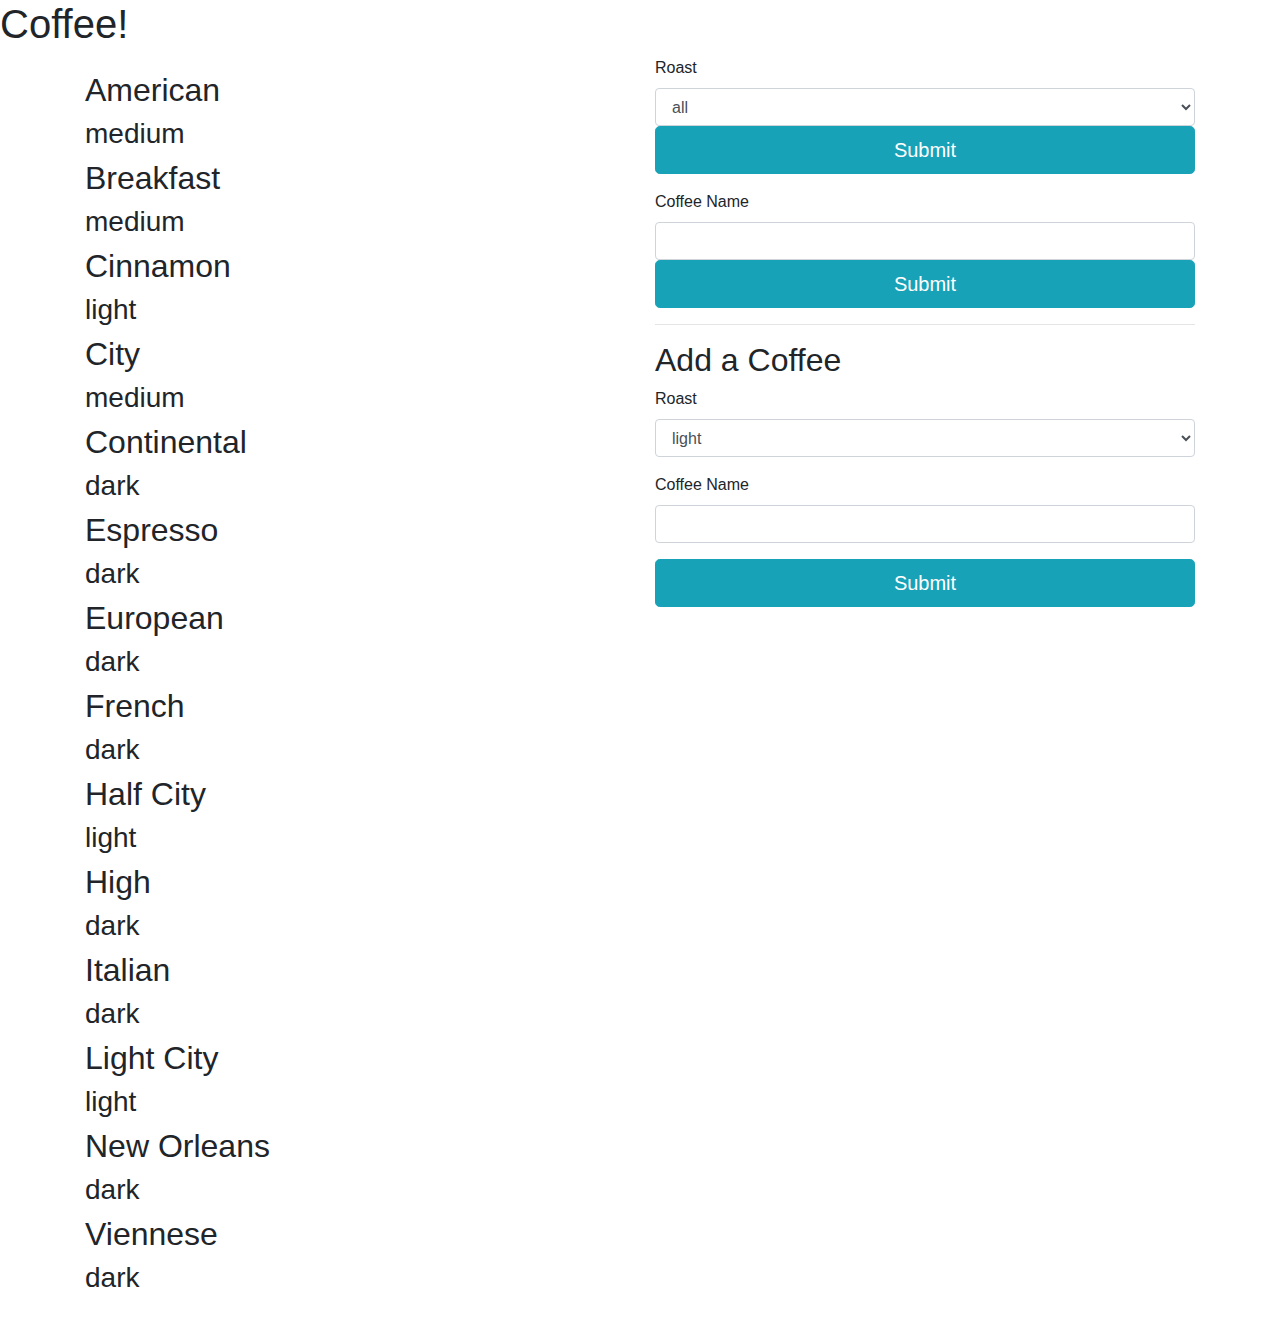
<file: index.html>
<!DOCTYPE html>
<html lang="en">
<head>
    <meta charset="UTF-8">
    <title></title>
    <link rel="stylesheet" href="https://stackpath.bootstrapcdn.com/bootstrap/4.3.1/css/bootstrap.min.css" integrity="sha384-ggOyR0iXCbMQv3Xipma34MD+dH/1fQ784/j6cY/iJTQUOhcWr7x9JvoRxT2MZw1T" crossorigin="anonymous">
    <link rel="stylesheet" href="style.css">
</head>
<body>
<h1>Coffee!</h1>


<div class="container">
    <div class="row">
        <div class="col">
            <table>
                <tbody id="coffees"></tbody>
            </table>
        </div>
        <div class="col">
            <form>
                <div class="form-group">
                    <label for="roast-selection">Roast</label>
                    <select id="roast-selection" class="form-control">
                        <option value="all">all</option>
                        <option>light</option>
                        <option>medium</option>
                        <option>dark</option>
                    </select>
                    <button id="submit" type="button" class="btn btn-info btn-lg btn-block">Submit</button>
                </div>
                <div class="form-group">
                    <label for="search">Coffee Name</label>
                    <input type="text" class="form-control" id="search" name="search">
                    <button id="searchName" type="button" class="btn btn-info btn-lg btn-block">Submit</button>
                </div>

            </form>
            <hr>
            <h2>Add a Coffee</h2>
            <div class="form-group">
                <label for="addCoffeeRoast">Roast</label>
                <select id="addCoffeeRoast" class="form-control">
                    <option>light</option>
                    <option>medium</option>
                    <option>dark</option>
                </select>
            </div>
            <div class="form-group">
                <label for="addCoffeeName">Coffee Name</label>
                <input type="text" class="form-control" id="addCoffeeName" name="addCoffeeName">
            </div>
            <button id="submit2" type="button" class="btn btn-info btn-lg btn-block">Submit</button>

        </div>


    </div>




</div>

<script src="js/main.js"></script>
<script src="https://code.jquery.com/jquery-3.3.1.slim.min.js" integrity="sha384-q8i/X+965DzO0rT7abK41JStQIAqVgRVzpbzo5smXKp4YfRvH+8abtTE1Pi6jizo" crossorigin="anonymous"></script>
<script src="https://cdnjs.cloudflare.com/ajax/libs/popper.js/1.14.7/umd/popper.min.js" integrity="sha384-UO2eT0CpHqdSJQ6hJty5KVphtPhzWj9WO1clHTMGa3JDZwrnQq4sF86dIHNDz0W1" crossorigin="anonymous"></script>
<script src="https://stackpath.bootstrapcdn.com/bootstrap/4.3.1/js/bootstrap.min.js" integrity="sha384-JjSmVgyd0p3pXB1rRibZUAYoIIy6OrQ6VrjIEaFf/nJGzIxFDsf4x0xIM+B07jRM" crossorigin="anonymous"></script>
</body>
</html>
</file>
<file: style.css>
table {
    border-collapse: collapse;
    margin: 15px 0;
}

td, th {
    border: 1px solid black;
    padding: 5px 10px;
}
</file>
